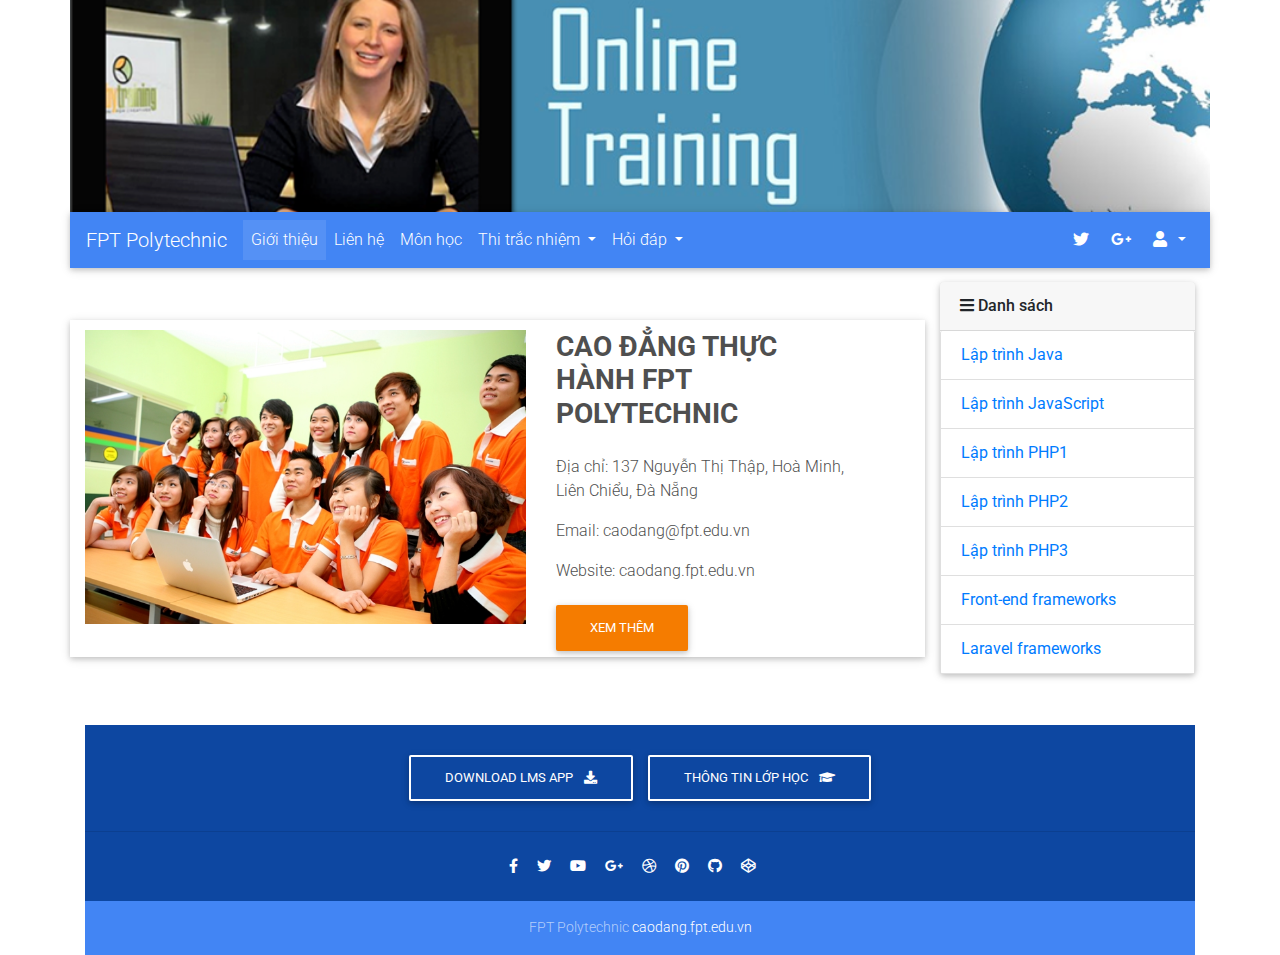
<file: about.html>
<!DOCTYPE html>
<html lang="en">
<head>
  <meta charset="UTF-8">
  <meta name="viewport" content="width=device-width, initial-scale=1, shrink-to-fit=no">
  <meta http-equiv="x-ua-compatible" content="ie=edge">
  <title>Material Design for Bootstrap</title>
  <!-- MDB icon -->
  <link rel="icon" href="img/mdb-favicon.ico" type="image/x-icon">
  <!-- Font Awesome -->
  <link rel="stylesheet" href="https://use.fontawesome.com/releases/v5.11.2/css/all.css">
  <!-- Google Fonts Roboto -->
  <link rel="stylesheet" href="https://fonts.googleapis.com/css?family=Roboto:300,400,500,700&display=swap">
  <!-- Bootstrap core CSS -->
  <link rel="stylesheet" href="css/bootstrap.min.css">
  <!-- Material Design Bootstrap -->
  <link rel="stylesheet" href="css/mdb.min.css">
  <!-- Your custom styles (optional) -->
  <link rel="stylesheet" href="css/style.css">
</head>
<body>

  <!-- Start your project here-->  
  <div class="container">
    <header class="row">
      <div class="shopping-mall">
        <img src="img/banner.png" alt="" style="width: 1140px;">
      </div>
    </header>
    <div class="row">
      <!--Navbar -->
        <nav class="mb-1 navbar navbar-expand-lg navbar-dark primary-color col">
          <a class="navbar-brand" href="index.html">FPT Polytechnic</a>
          <button class="navbar-toggler" type="button" data-toggle="collapse" data-target="#navbarSupportedContent-333"
            aria-controls="navbarSupportedContent-333" aria-expanded="false" aria-label="Toggle navigation">
            <span class="navbar-toggler-icon"></span>
          </button>
          <div class="collapse navbar-collapse" id="navbarSupportedContent-333">
            <ul class="navbar-nav mr-auto">
              <li class="nav-item active">
                <a class="nav-link" href="about.html">Giới thiệu
                  <span class="sr-only">(current)</span>
                </a>
              </li>
              <li class="nav-item">
                <a class="nav-link" href="contact.html">Liên hệ</a>
              </li>
              <li class="nav-item">
                <a class="nav-link" href="monhoc.html">Môn học</a>
              </li>
              <li class="nav-item dropdown">
                <a class="nav-link dropdown-toggle" id="navbarDropdownMenuLink-333" data-toggle="dropdown"
                  aria-haspopup="true" aria-expanded="false">Thi trắc nhiệm
                </a>
                <div class="dropdown-menu dropdown-default" aria-labelledby="navbarDropdownMenuLink-333">
                  <a class="dropdown-item" href="#">HTML5 & CSS3</a>
                  <a class="dropdown-item" href="#">PHP</a>
                  <a class="dropdown-item" href="#">JavaScript</a>
                </div>
              </li>
              <li class="nav-item dropdown">
                <a class="nav-link dropdown-toggle" id="navbarDropdownMenuLink-333" data-toggle="dropdown"
                  aria-haspopup="true" aria-expanded="false">Hỏi đáp
                </a>
                <div class="dropdown-menu dropdown-default" aria-labelledby="navbarDropdownMenuLink-333">
                  <a class="dropdown-item" href="#">HTML5 & CSS3</a>
                  <a class="dropdown-item" href="#">PHP</a>
                  <a class="dropdown-item" href="#">JavaScript</a>
                </div>
              </li>
            </ul>
            <ul class="navbar-nav ml-auto nav-flex-icons">
              <li class="nav-item">
                <a class="nav-link waves-effect waves-light">
                  <i class="fab fa-twitter"></i>
                </a>
              </li>
              <li class="nav-item">
                <a class="nav-link waves-effect waves-light">
                  <i class="fab fa-google-plus-g"></i>
                </a>
              </li>
              <li class="nav-item dropdown">
                <a class="nav-link dropdown-toggle" id="navbarDropdownMenuLink-333" data-toggle="dropdown"
                  aria-haspopup="true" aria-expanded="false">
                  <i class="fas fa-user"></i>
                </a>
                <div class="dropdown-menu dropdown-menu-right dropdown-default"
                  aria-labelledby="navbarDropdownMenuLink-333">
                  <a class="dropdown-item" href="login.html">Đăng nhập</a>
                  <a class="dropdown-item" href="#">Cập nhật tài khoản</a>
                  <a class="dropdown-item" href="#">Đăng xuất</a>
                </div>
              </li>
            </ul>
          </div>
        </nav>
    </div>
    <div class="row">
      <article class="col-9">
          <div class="row">
            <div class="container my-5 z-depth-1">


              <!--Section: Content-->
              <section class="dark-grey-text">
            
                <div class="row pr-lg-5">
                  <div class="col-md-7 mb-4">
            
                    <div class="view">
                      <img src="img/banner2.jpg"" class="img-fluid" alt="smaple image" style="margin-top: 10px;">
                    </div>
            
                  </div>
                  <div class="col-md-5 d-flex align-items-center">
                    <div>
                      
                      <h3 class="font-weight-bold mb-4" style="margin-top: 10px;">CAO ĐẲNG THỰC HÀNH FPT POLYTECHNIC</h3>
                      <p>Địa chỉ: 137 Nguyễn Thị Thập, Hoà Minh, Liên Chiểu, Đà Nẵng</p>
                      <p>Email: caodang@fpt.edu.vn</p>
                      <p>Website: caodang.fpt.edu.vn</p>
                      <button type="button" class="btn btn-orange btn-rounded mx-0">Xem thêm</button>
            
                    </div>
                  </div>
                </div>
            
              </section>
              <!--Section: Content-->
            
            
            </div>
            
          </div>
      </article>
      <aside class="col-3">
        <div class="card">
          <div class="card-header">
            <strong><i class="fas fa-bars"></i> Danh sách</strong>
          </div>
          <div class="list-group">
            <a href="#" class="list-group-item">Lập trình Java</a>
            <a href="#" class="list-group-item">Lập trình JavaScript</a>
            <a href="#" class="list-group-item">Lập trình PHP1</a>
            <a href="#" class="list-group-item">Lập trình PHP2</a>
            <a href="#" class="list-group-item">Lập trình PHP3</a>
            <a href="#" class="list-group-item">Front-end frameworks</a>
            <a href="#" class="list-group-item">Laravel frameworks</a>
          </div>
        </div>
    </aside>
    </div>
    <!--Footer-->
<footer class="page-footer text-center font-small">

  <div class="rgba-stylish-strong  primary-color-dark">

    <!--Call to action-->
    <div class="pt-4">
      <a class="btn btn-outline-white"
        href="#" target="_blank" role="button">Download
        LMS APP
        <i class="fas fa-download ml-2"></i>
      </a>
      <a class="btn btn-outline-white" href="#"
        target="_blank" role="button">Thông tin lớp học
        <i class="fas fa-graduation-cap ml-2"></i>
      </a>
    </div>
    <!--/.Call to action-->

    <hr class="my-4">

    <!-- Social icons -->
    <div class="pb-4">
      <a href="#" target="_blank">
        <i class="fab fa-facebook-f mr-3"></i>
      </a>

      <a href="#" target="_blank">
        <i class="fab fa-twitter mr-3"></i>
      </a>

      <a href="#" target="_blank">
        <i class="fab fa-youtube mr-3"></i>
      </a>

      <a href="#" target="_blank">
        <i class="fab fa-google-plus-g mr-3"></i>
      </a>

      <a href="#" target="_blank">
        <i class="fab fa-dribbble mr-3"></i>
      </a>

      <a href="#" target="_blank">
        <i class="fab fa-pinterest mr-3"></i>
      </a>

      <a href="#" target="_blank">
        <i class="fab fa-github mr-3"></i>
      </a>

      <a href="#" target="_blank">
        <i class="fab fa-codepen mr-3"></i>
      </a>
    </div>
    <!-- Social icons -->

    <!--Copyright-->
    <div class="footer-copyright py-3 primary-color">
      FPT Polytechnic
      <a href="https://caodang.fpt.edu.vn/" target="_blank"> caodang.fpt.edu.vn </a>
    </div>
    <!--/.Copyright-->

  </div>

</footer>
<!--Footer-->
  </div>
  <!-- End your project here-->

  <!-- jQuery -->
  <script type="text/javascript" src="js/jquery.min.js"></script>
  <!-- Bootstrap tooltips -->
  <script type="text/javascript" src="js/popper.min.js"></script>
  <!-- Bootstrap core JavaScript -->
  <script type="text/javascript" src="js/bootstrap.min.js"></script>
  <!-- MDB core JavaScript -->
  <script type="text/javascript" src="js/mdb.min.js"></script>
  <!-- Your custom scripts (optional) -->
  <script type="text/javascript"></script>

</body>
</html>
</file>
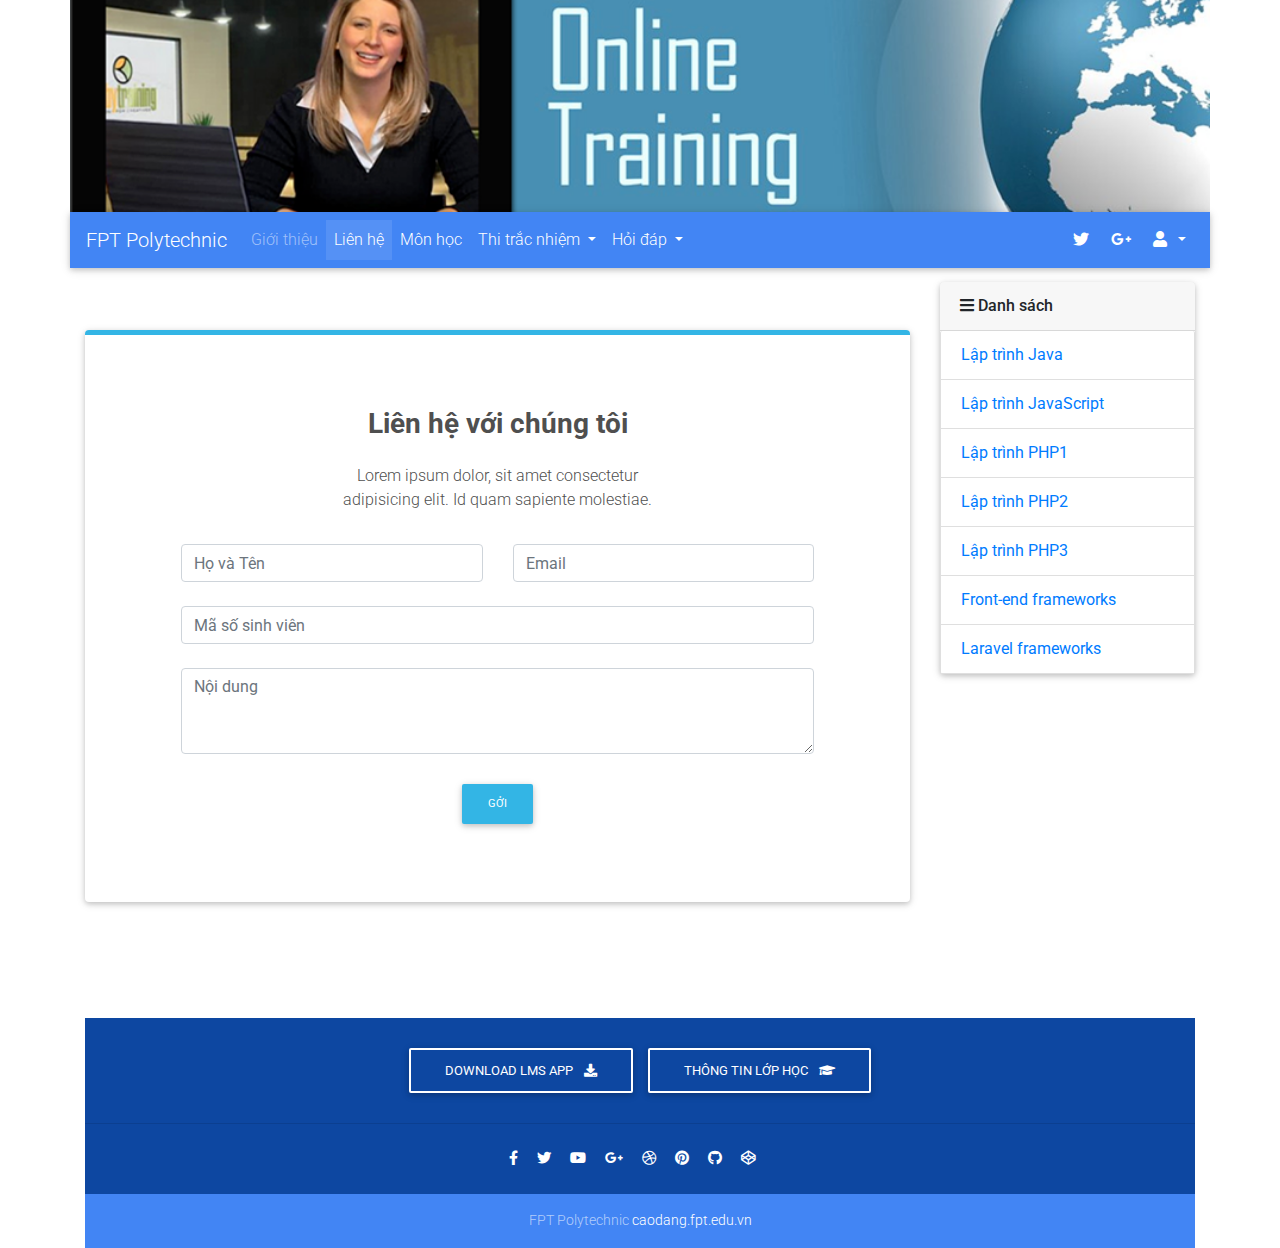
<file: contact.html>
<!DOCTYPE html>
<html lang="en">
<head>
  <meta charset="UTF-8">
  <meta name="viewport" content="width=device-width, initial-scale=1, shrink-to-fit=no">
  <meta http-equiv="x-ua-compatible" content="ie=edge">
  <title>Material Design for Bootstrap</title>
  <!-- MDB icon -->
  <link rel="icon" href="img/mdb-favicon.ico" type="image/x-icon">
  <!-- Font Awesome -->
  <link rel="stylesheet" href="https://use.fontawesome.com/releases/v5.11.2/css/all.css">
  <!-- Google Fonts Roboto -->
  <link rel="stylesheet" href="https://fonts.googleapis.com/css?family=Roboto:300,400,500,700&display=swap">
  <!-- Bootstrap core CSS -->
  <link rel="stylesheet" href="css/bootstrap.min.css">
  <!-- Material Design Bootstrap -->
  <link rel="stylesheet" href="css/mdb.min.css">
  <!-- Your custom styles (optional) -->
  <link rel="stylesheet" href="css/style.css">
</head>
<body>

  <!-- Start your project here-->  
  <div class="container">
    <header class="row">
      <div class="shopping-mall">
        <img src="img/banner.png" alt="" style="width: 1140px;">
      </div>
    </header>
    <div class="row">
      <!--Navbar -->
        <nav class="mb-1 navbar navbar-expand-lg navbar-dark primary-color col">
          <a class="navbar-brand" href="index.html">FPT Polytechnic</a>
          <button class="navbar-toggler" type="button" data-toggle="collapse" data-target="#navbarSupportedContent-333"
            aria-controls="navbarSupportedContent-333" aria-expanded="false" aria-label="Toggle navigation">
            <span class="navbar-toggler-icon"></span>
          </button>
          <div class="collapse navbar-collapse" id="navbarSupportedContent-333">
            <ul class="navbar-nav mr-auto">
                <a class="nav-link" href="about.html">Giới thiệu
                  <span class="sr-only">(current)</span>
                </a>
              </li>
              <li class="nav-item ">
                <li class="nav-item active ">
                <a class="nav-link" href="contact.html">Liên hệ</a>
              </li>
              <li class="nav-item">
                <a class="nav-link" href="monhoc.html">Môn học</a>
              </li>
              <li class="nav-item dropdown">
                <a class="nav-link dropdown-toggle" id="navbarDropdownMenuLink-333" data-toggle="dropdown"
                  aria-haspopup="true" aria-expanded="false">Thi trắc nhiệm
                </a>
                <div class="dropdown-menu dropdown-default" aria-labelledby="navbarDropdownMenuLink-333">
                  <a class="dropdown-item" href="#">HTML5 & CSS3</a>
                  <a class="dropdown-item" href="#">PHP</a>
                  <a class="dropdown-item" href="#">JavaScript</a>
                </div>
              </li>
              <li class="nav-item dropdown">
                <a class="nav-link dropdown-toggle" id="navbarDropdownMenuLink-333" data-toggle="dropdown"
                  aria-haspopup="true" aria-expanded="false">Hỏi đáp
                </a>
                <div class="dropdown-menu dropdown-default" aria-labelledby="navbarDropdownMenuLink-333">
                  <a class="dropdown-item" href="#">HTML5 & CSS3</a>
                  <a class="dropdown-item" href="#">PHP</a>
                  <a class="dropdown-item" href="#">JavaScript</a>
                </div>
              </li>
            </ul>
            <ul class="navbar-nav ml-auto nav-flex-icons">
              <li class="nav-item">
                <a class="nav-link waves-effect waves-light">
                  <i class="fab fa-twitter"></i>
                </a>
              </li>
              <li class="nav-item">
                <a class="nav-link waves-effect waves-light">
                  <i class="fab fa-google-plus-g"></i>
                </a>
              </li>
              <li class="nav-item dropdown">
                <a class="nav-link dropdown-toggle" id="navbarDropdownMenuLink-333" data-toggle="dropdown"
                  aria-haspopup="true" aria-expanded="false">
                  <i class="fas fa-user"></i>
                </a>
                <div class="dropdown-menu dropdown-menu-right dropdown-default"
                  aria-labelledby="navbarDropdownMenuLink-333">
                  <a class="dropdown-item" href="login.html">Đăng nhập</a>
                  <a class="dropdown-item" href="#">Cập nhật tài khoản</a>
                  <a class="dropdown-item" href="#">Đăng xuất</a>
                </div>
              </li>
            </ul>
          </div>
        </nav>
    </div>
    <div class="row">
      <article class="col-9">
          <div class="row">
            <div class="container my-5">

              <style>
                .border-top {
                  border-top: 5px solid #33b5e5 !important;
                  border-top-left-radius: .25rem!important;
                  border-top-right-radius: .25rem!important;
                }
              </style>
            
              <!--Section: Content-->
              <section class="text-center dark-grey-text mb-5">
            
                <div class="card">
                  <div class="card-body rounded-top border-top p-5">
                    
                    <!-- Section heading -->
                    <h3 class="font-weight-bold my-4">Liên hệ với chúng tôi</h3>
                    <!-- Section description -->
                    <p class="font-weight-light mx-auto mb-4 pb-2">Lorem ipsum dolor, sit amet consectetur<br> adipisicing elit. Id quam sapiente molestiae.</p>
            
                    <form class="mb-4 mx-md-5" action="">
            
                      <div class="row">
                        <div class="col-md-6 mb-4">
            
                          <!-- Name -->
                          <input type="text" id="name" class="form-control" placeholder="Họ và Tên">
            
                        </div>
                        <div class="col-md-6 mb-4">
            
                          <!-- Email -->
                          <input type="email" id="email" class="form-control" placeholder="Email">
            
                        </div>
                      </div>
            
                      <div class="row">
                        <div class="col-md-12 mb-4">
            
                          <!-- Subject -->
                          <input type="text" id="subject" class="form-control" placeholder="Mã số sinh viên">
            
                        </div>
                      </div>
            
                      <div class="row">
                        <div class="col-md-12">
            
                          <div class="form-group mb-4">
                            <textarea class="form-control rounded" id="message" rows="3" placeholder="Nội dung"></textarea>
                          </div>
            
                          <div class="text-center">
                            <button type="submit" class="btn btn-info btn-md">Gởi</button>
                          </div>
            
                        </div>
                      </div>
            
                    </form>
                    
                  </div>
                </div>
            
              </section>
              <!--Section: Content-->
            
            </div>
            
          </div>
      </article>
      <aside class="col-3">
        <div class="card">
          <div class="card-header">
            <strong><i class="fas fa-bars"></i> Danh sách</strong>
          </div>
          <div class="list-group">
            <a href="#" class="list-group-item">Lập trình Java</a>
            <a href="#" class="list-group-item">Lập trình JavaScript</a>
            <a href="#" class="list-group-item">Lập trình PHP1</a>
            <a href="#" class="list-group-item">Lập trình PHP2</a>
            <a href="#" class="list-group-item">Lập trình PHP3</a>
            <a href="#" class="list-group-item">Front-end frameworks</a>
            <a href="#" class="list-group-item">Laravel frameworks</a>
          </div>
        </div>
    </aside>
    </div>
    <!--Footer-->
<footer class="page-footer text-center font-small">

  <div class="rgba-stylish-strong  primary-color-dark">

    <!--Call to action-->
    <div class="pt-4">
      <a class="btn btn-outline-white"
        href="#" target="_blank" role="button">Download
        LMS APP
        <i class="fas fa-download ml-2"></i>
      </a>
      <a class="btn btn-outline-white" href="#"
        target="_blank" role="button">Thông tin lớp học
        <i class="fas fa-graduation-cap ml-2"></i>
      </a>
    </div>
    <!--/.Call to action-->

    <hr class="my-4">

    <!-- Social icons -->
    <div class="pb-4">
      <a href="#" target="_blank">
        <i class="fab fa-facebook-f mr-3"></i>
      </a>

      <a href="#" target="_blank">
        <i class="fab fa-twitter mr-3"></i>
      </a>

      <a href="#" target="_blank">
        <i class="fab fa-youtube mr-3"></i>
      </a>

      <a href="#" target="_blank">
        <i class="fab fa-google-plus-g mr-3"></i>
      </a>

      <a href="#" target="_blank">
        <i class="fab fa-dribbble mr-3"></i>
      </a>

      <a href="#" target="_blank">
        <i class="fab fa-pinterest mr-3"></i>
      </a>

      <a href="#" target="_blank">
        <i class="fab fa-github mr-3"></i>
      </a>

      <a href="#" target="_blank">
        <i class="fab fa-codepen mr-3"></i>
      </a>
    </div>
    <!-- Social icons -->

    <!--Copyright-->
    <div class="footer-copyright py-3 primary-color">
      FPT Polytechnic
      <a href="https://caodang.fpt.edu.vn/" target="_blank"> caodang.fpt.edu.vn </a>
    </div>
    <!--/.Copyright-->

  </div>

</footer>
<!--Footer-->
  </div>
  <!-- End your project here-->

  <!-- jQuery -->
  <script type="text/javascript" src="js/jquery.min.js"></script>
  <!-- Bootstrap tooltips -->
  <script type="text/javascript" src="js/popper.min.js"></script>
  <!-- Bootstrap core JavaScript -->
  <script type="text/javascript" src="js/bootstrap.min.js"></script>
  <!-- MDB core JavaScript -->
  <script type="text/javascript" src="js/mdb.min.js"></script>
  <!-- Your custom scripts (optional) -->
  <script type="text/javascript"></script>

</body>
</html>
</file>
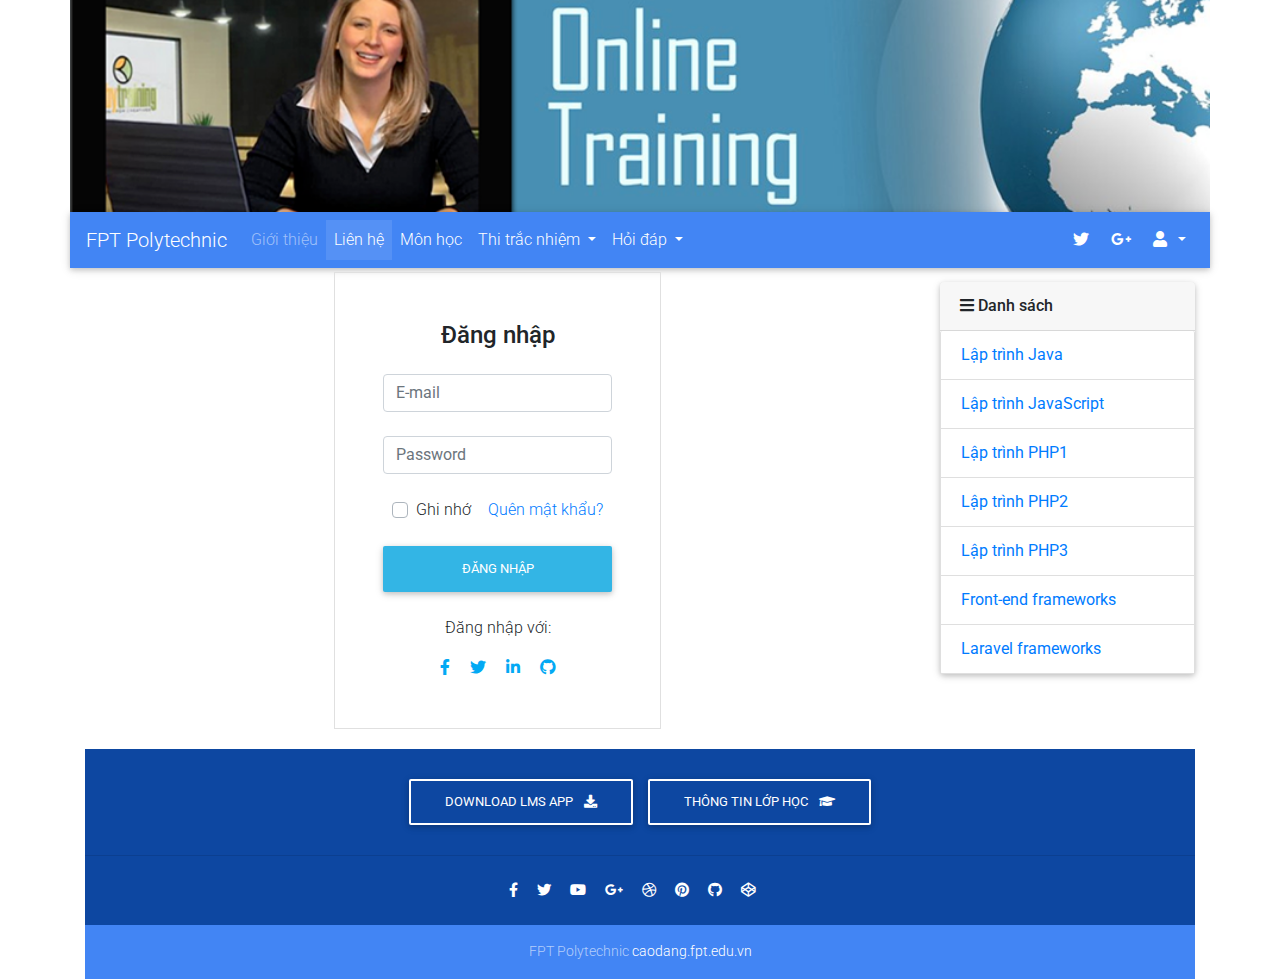
<file: login.html>
<!DOCTYPE html>
<html lang="en">
<head>
  <meta charset="UTF-8">
  <meta name="viewport" content="width=device-width, initial-scale=1, shrink-to-fit=no">
  <meta http-equiv="x-ua-compatible" content="ie=edge">
  <title>Material Design for Bootstrap</title>
  <!-- MDB icon -->
  <link rel="icon" href="img/mdb-favicon.ico" type="image/x-icon">
  <!-- Font Awesome -->
  <link rel="stylesheet" href="https://use.fontawesome.com/releases/v5.11.2/css/all.css">
  <!-- Google Fonts Roboto -->
  <link rel="stylesheet" href="https://fonts.googleapis.com/css?family=Roboto:300,400,500,700&display=swap">
  <!-- Bootstrap core CSS -->
  <link rel="stylesheet" href="css/bootstrap.min.css">
  <!-- Material Design Bootstrap -->
  <link rel="stylesheet" href="css/mdb.min.css">
  <!-- Your custom styles (optional) -->
  <link rel="stylesheet" href="css/style.css">
</head>
<body>

  <!-- Start your project here-->  
  <div class="container">
    <header class="row">
      <div class="shopping-mall">
        <img src="img/banner.png" alt="" style="width: 1140px;">
      </div>
    </header>
    <div class="row">
      <!--Navbar -->
        <nav class="mb-1 navbar navbar-expand-lg navbar-dark primary-color col">
          <a class="navbar-brand" href="index.html">FPT Polytechnic</a>
          <button class="navbar-toggler" type="button" data-toggle="collapse" data-target="#navbarSupportedContent-333"
            aria-controls="navbarSupportedContent-333" aria-expanded="false" aria-label="Toggle navigation">
            <span class="navbar-toggler-icon"></span>
          </button>
          <div class="collapse navbar-collapse" id="navbarSupportedContent-333">
            <ul class="navbar-nav mr-auto">
                <a class="nav-link" href="about.html">Giới thiệu
                  <span class="sr-only">(current)</span>
                </a>
              </li>
              <li class="nav-item ">
                <li class="nav-item active ">
                <a class="nav-link" href="contact.html">Liên hệ</a>
              </li>
              <li class="nav-item">
                <a class="nav-link" href="monhoc.html">Môn học</a>
              </li>
              <li class="nav-item dropdown">
                <a class="nav-link dropdown-toggle" id="navbarDropdownMenuLink-333" data-toggle="dropdown"
                  aria-haspopup="true" aria-expanded="false">Thi trắc nhiệm
                </a>
                <div class="dropdown-menu dropdown-default" aria-labelledby="navbarDropdownMenuLink-333">
                  <a class="dropdown-item" href="#">HTML5 & CSS3</a>
                  <a class="dropdown-item" href="#">PHP</a>
                  <a class="dropdown-item" href="#">JavaScript</a>
                </div>
              </li>
              <li class="nav-item dropdown">
                <a class="nav-link dropdown-toggle" id="navbarDropdownMenuLink-333" data-toggle="dropdown"
                  aria-haspopup="true" aria-expanded="false">Hỏi đáp
                </a>
                <div class="dropdown-menu dropdown-default" aria-labelledby="navbarDropdownMenuLink-333">
                  <a class="dropdown-item" href="#">HTML5 & CSS3</a>
                  <a class="dropdown-item" href="#">PHP</a>
                  <a class="dropdown-item" href="#">JavaScript</a>
                </div>
              </li>
            </ul>
            <ul class="navbar-nav ml-auto nav-flex-icons">
              <li class="nav-item">
                <a class="nav-link waves-effect waves-light">
                  <i class="fab fa-twitter"></i>
                </a>
              </li>
              <li class="nav-item">
                <a class="nav-link waves-effect waves-light">
                  <i class="fab fa-google-plus-g"></i>
                </a>
              </li>
              <li class="nav-item dropdown">
                <a class="nav-link dropdown-toggle" id="navbarDropdownMenuLink-333" data-toggle="dropdown"
                  aria-haspopup="true" aria-expanded="false">
                  <i class="fas fa-user"></i>
                </a>
                <div class="dropdown-menu dropdown-menu-right dropdown-default"
                  aria-labelledby="navbarDropdownMenuLink-333">
                  <a class="dropdown-item" href="#">Đăng nhập</a>
                  <a class="dropdown-item" href="#">Cập nhật tài khoản</a>
                  <a class="dropdown-item" href="#">Đăng xuất</a>
                </div>
              </li>
            </ul>
          </div>
        </nav>
    </div>
    <div class="row">
      <article class="col-9">
          <div class="row justify-content-around ">
            <!-- Default form login -->
<form class="text-center border border-light p-5" action="#!">

  <p class="h4 mb-4">Đăng nhập</p>

  <!-- Email -->
  <input type="email" id="defaultLoginFormEmail" class="form-control mb-4" placeholder="E-mail">

  <!-- Password -->
  <input type="password" id="defaultLoginFormPassword" class="form-control mb-4" placeholder="Password">

  <div class="d-flex justify-content-around">
      <div>
          <!-- Remember me -->
          <div class="custom-control custom-checkbox">
              <input type="checkbox" class="custom-control-input" id="defaultLoginFormRemember">
              <label class="custom-control-label" for="defaultLoginFormRemember">Ghi nhớ</label>
          </div>
      </div>
      <div>
          <!-- Forgot password -->
          <a href="">Quên mật khẩu?</a>
      </div>
  </div>

  <!-- Sign in button -->
  <button class="btn btn-info btn-block my-4" type="submit">Đăng nhập</button>

  

  <!-- Social login -->
  <p>Đăng nhập với:</p>

  <a href="#" class="mx-2" role="button"><i class="fab fa-facebook-f light-blue-text"></i></a>
  <a href="#" class="mx-2" role="button"><i class="fab fa-twitter light-blue-text"></i></a>
  <a href="#" class="mx-2" role="button"><i class="fab fa-linkedin-in light-blue-text"></i></a>
  <a href="#" class="mx-2" role="button"><i class="fab fa-github light-blue-text"></i></a>

</form>
<!-- Default form login -->
          </div>
            
      </article>
      <aside class="col-3">
        <div class="card">
          <div class="card-header">
            <strong><i class="fas fa-bars"></i> Danh sách</strong>
          </div>
          <div class="list-group">
            <a href="#" class="list-group-item">Lập trình Java</a>
            <a href="#" class="list-group-item">Lập trình JavaScript</a>
            <a href="#" class="list-group-item">Lập trình PHP1</a>
            <a href="#" class="list-group-item">Lập trình PHP2</a>
            <a href="#" class="list-group-item">Lập trình PHP3</a>
            <a href="#" class="list-group-item">Front-end frameworks</a>
            <a href="#" class="list-group-item">Laravel frameworks</a>
          </div>
        </div>
    </aside>
    </div>
    <!--Footer-->
<footer class="page-footer text-center font-small">

  <div class="rgba-stylish-strong  primary-color-dark">

    <!--Call to action-->
    <div class="pt-4">
      <a class="btn btn-outline-white"
        href="#" target="_blank" role="button">Download
        LMS APP
        <i class="fas fa-download ml-2"></i>
      </a>
      <a class="btn btn-outline-white" href="#"
        target="_blank" role="button">Thông tin lớp học
        <i class="fas fa-graduation-cap ml-2"></i>
      </a>
    </div>
    <!--/.Call to action-->

    <hr class="my-4">

    <!-- Social icons -->
    <div class="pb-4">
      <a href="#" target="_blank">
        <i class="fab fa-facebook-f mr-3"></i>
      </a>

      <a href="#" target="_blank">
        <i class="fab fa-twitter mr-3"></i>
      </a>

      <a href="#" target="_blank">
        <i class="fab fa-youtube mr-3"></i>
      </a>

      <a href="#" target="_blank">
        <i class="fab fa-google-plus-g mr-3"></i>
      </a>

      <a href="#" target="_blank">
        <i class="fab fa-dribbble mr-3"></i>
      </a>

      <a href="#" target="_blank">
        <i class="fab fa-pinterest mr-3"></i>
      </a>

      <a href="#" target="_blank">
        <i class="fab fa-github mr-3"></i>
      </a>

      <a href="#" target="_blank">
        <i class="fab fa-codepen mr-3"></i>
      </a>
    </div>
    <!-- Social icons -->

    <!--Copyright-->
    <div class="footer-copyright py-3 primary-color">
      FPT Polytechnic
      <a href="https://caodang.fpt.edu.vn/" target="_blank"> caodang.fpt.edu.vn </a>
    </div>
    <!--/.Copyright-->

  </div>

</footer>
<!--Footer-->
  </div>
  <!-- End your project here-->

  <!-- jQuery -->
  <script type="text/javascript" src="js/jquery.min.js"></script>
  <!-- Bootstrap tooltips -->
  <script type="text/javascript" src="js/popper.min.js"></script>
  <!-- Bootstrap core JavaScript -->
  <script type="text/javascript" src="js/bootstrap.min.js"></script>
  <!-- MDB core JavaScript -->
  <script type="text/javascript" src="js/mdb.min.js"></script>
  <!-- Your custom scripts (optional) -->
  <script type="text/javascript"></script>

</body>
</html>
</file>
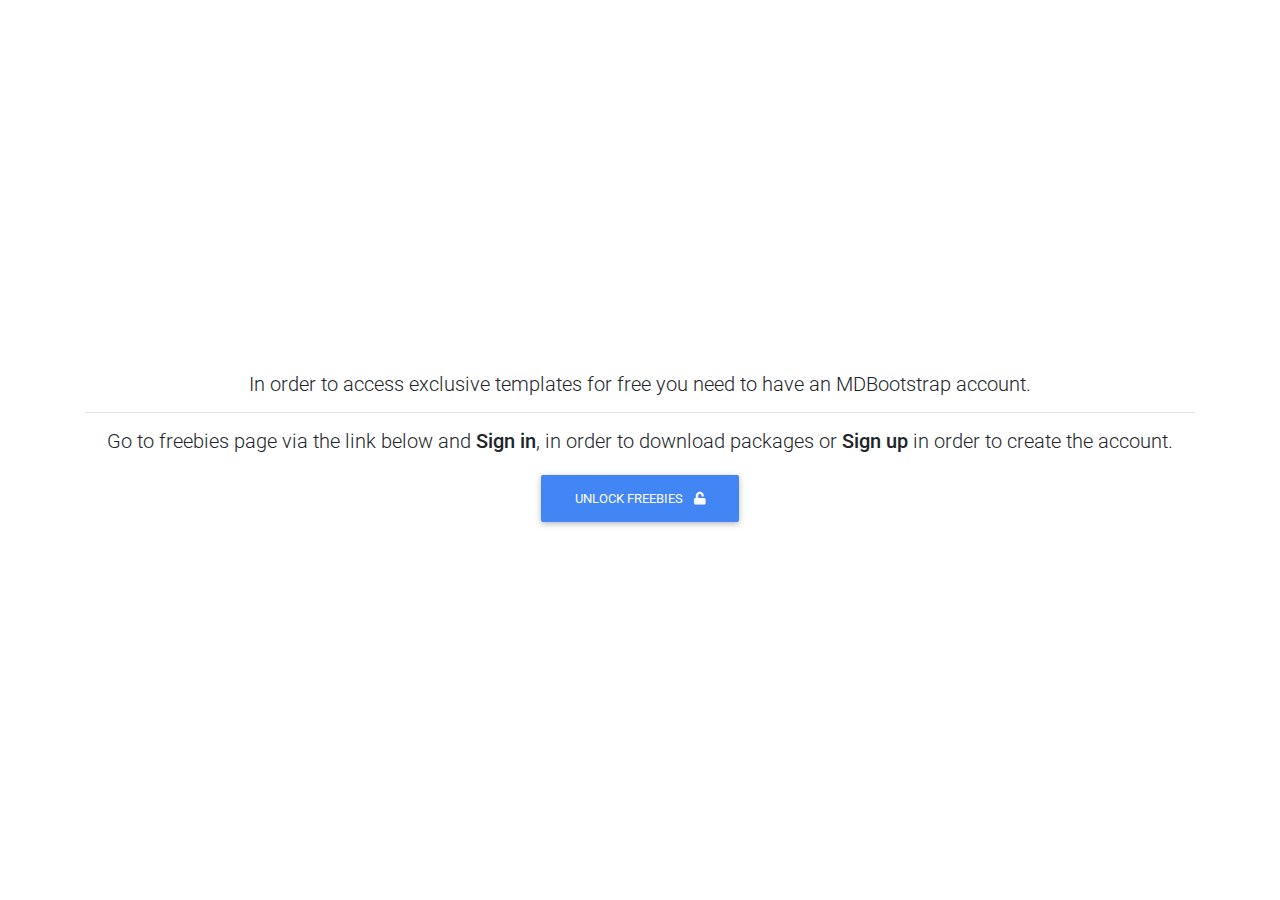
<file: exclusive-templates/unlock-exclusive-freebies.html>
<!DOCTYPE html>
<html lang="en">

<head>
  <meta charset="UTF-8">
  <meta name="viewport" content="width=device-width, initial-scale=1, shrink-to-fit=no">
  <meta http-equiv="x-ua-compatible" content="ie=edge">
  <title>Material Design for Bootstrap</title>
  <!-- MDB icon -->
  <link rel="icon" href="../img/mdb-favicon.ico" type="image/x-icon">
  <!-- Font Awesome -->
  <link rel="stylesheet" href="https://use.fontawesome.com/releases/v5.11.2/css/all.css">
  <!-- Google Fonts Roboto -->
  <link rel="stylesheet" href="https://fonts.googleapis.com/css?family=Roboto:300,400,500,700&display=swap">
  <!-- Bootstrap core CSS -->
  <link rel="stylesheet" href="../css/bootstrap.min.css">
  <!-- Material Design Bootstrap -->
  <link rel="stylesheet" href="../css/mdb.min.css">
  <!-- Your custom styles (optional) -->
  <link rel="stylesheet" href="../css/style.css">
</head>

<body>

  <!-- Start your project here-->
  <div class="d-flex align-items-center" style="height:100vh">
    <div class="container text-center">
      <h5 class="animated fadeIn mb-3">In order to access exclusive templates for free you need to have an MDBootstrap
        account.</h5>
        <hr>
      <h5 class="animated fadeIn mb-3">Go to freebies page via the link below and <strong>Sign in</strong>, in order to
        download packages or <strong>Sign up</strong> in order to create the account.</h5>
        <a href="https://mdbootstrap.com/freebies/?utm_campaign=ExclusiveFreebies&utm_source=jQuery" class="btn btn-primary">Unlock freebies <i class="fas fa-unlock ml-2"></i></a>

    </div>
  </div>
  <!-- End your project here-->

  <!-- jQuery -->
  <script type="text/javascript" src="../js/jquery.min.js"></script>
  <!-- Bootstrap tooltips -->
  <script type="text/javascript" src="../js/popper.min.js"></script>
  <!-- Bootstrap core JavaScript -->
  <script type="text/javascript" src="../js/bootstrap.min.js"></script>
  <!-- MDB core JavaScript -->
  <script type="text/javascript" src="../js/mdb.min.js"></script>
  <!-- Your custom scripts (optional) -->
  <script type="text/javascript"></script>

</body>

</html>
</file>
<file: css/style.css>
.card {
    margin-top: 10px;
    
}

article {
    margin-bottom: 20px;
}
</file>
